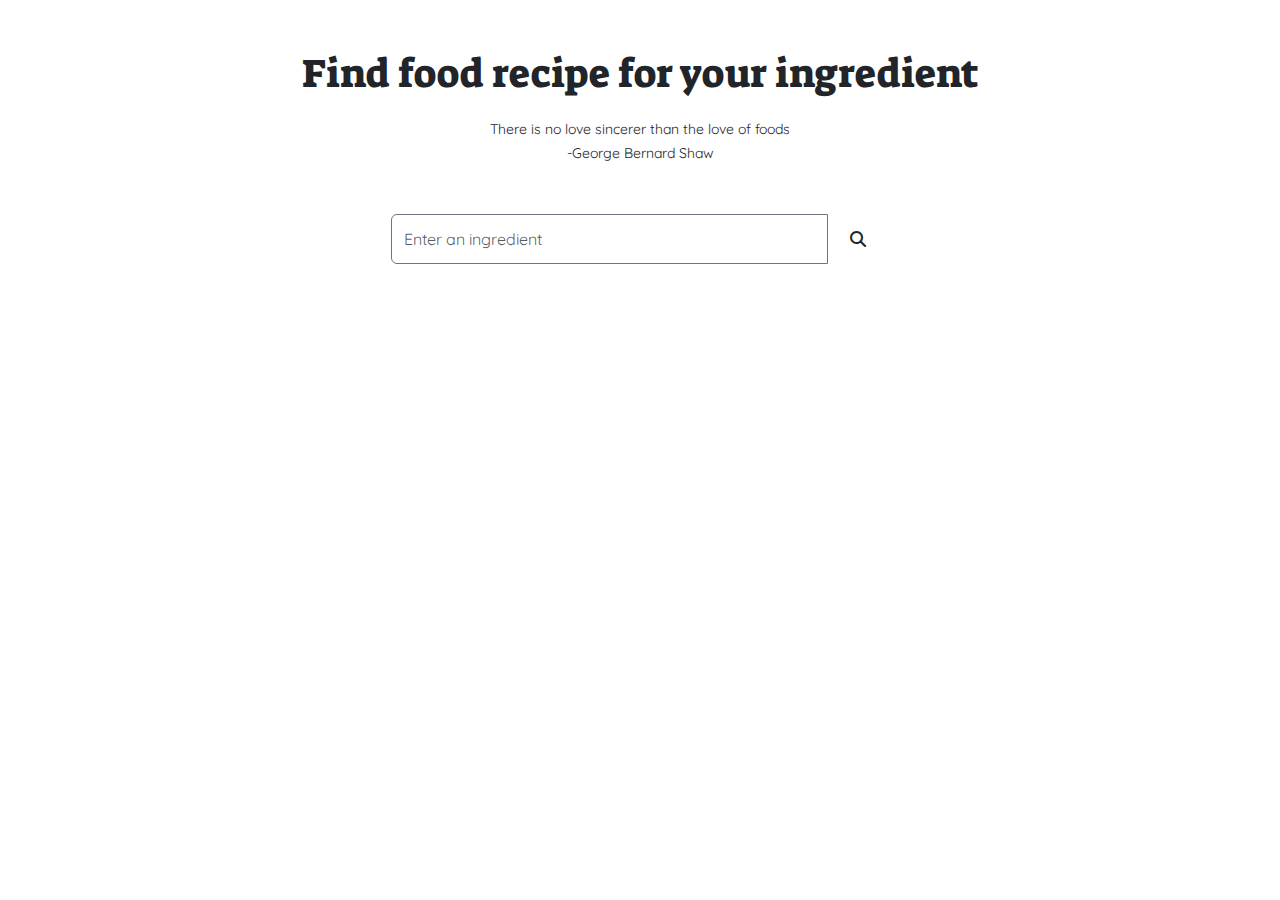
<file: Recipe finder/index.html>
<!DOCTYPE html>
<html lang="en">
  <head>
    <meta charset="UTF-8" />
    <meta http-equiv="X-UA-Compatible" content="IE=edge" />
    <meta name="viewport" content="width=device-width, initial-scale=1.0" />
    <title>food recipe</title>
    <!-- Bootstrap link -->
    <link
      href="https://cdn.jsdelivr.net/npm/bootstrap@5.0.0/dist/css/bootstrap.min.css"
      rel="stylesheet"
    />
    <script src="https://cdn.jsdelivr.net/npm/@popperjs/core@2.9.2/dist/umd/popper.min.js"></script>
    <script
      src="https://cdn.jsdelivr.net/npm/bootstrap@5.0.1/dist/js/bootstrap.min.js"
      integrity="sha384-Atwg2Pkwv9vp0ygtn1JAojH0nYbwNJLPhwyoVbhoPwBhjQPR5VtM2+xf0Uwh9KtT"
      crossorigin="anonymous"
    ></script>
    <!-- google-font -->
    <link rel="preconnect" href="https://fonts.googleapis.com" />
    <link rel="preconnect" href="https://fonts.gstatic.com" crossorigin />
    <link
      href="https://fonts.googleapis.com/css2?family=Quicksand&family=Suez+One&display=swap"
      rel="stylesheet"
    />
    <!-- font-awesome -->
    <link
      rel="stylesheet"
      href="https://cdnjs.cloudflare.com/ajax/libs/font-awesome/6.1.1/css/all.min.css"
    />
    <!-- External css -->
    <link rel="stylesheet" href="style.css" />
  </head>
  <body>
    <div class="container">
      <header>
        <h1>Find food recipe for your ingredient</h1>
        <small>There is no love sincerer than the love of foods</small><br />
        <small>-George Bernard Shaw</small>
      </header>
      <section id="form">
        <form action="">
          <div class="form-group mb-4 w-50">
            <div class="input-group">
              <input
                type="search"
                id="search"
                placeholder="Enter an ingredient"
                aria-describedby="button-addon"
                class="form-control border-secondary"
              />
              <div class="input-group-append p-0">
                <button id="button-addon4" type="button" class="btn">
                  <i class="fa fa-search"></i>
                </button>
              </div>
            </div>
          </div>
        </form>
      </section>
      <section id="main">
        <div class="result">
          <!-- <h1>Your Search Results:</h1> -->
          <div class="container-fluid">
            <div class="row viewer"></div>
          </div>
        </div>
      </section>
      <section>
        <div class="container mealDetails hidden"></div>
      </section>
    </div>
    <script src="script.js"></script>
  </body>
</html>
</file>
<file: Recipe finder/style.css>
* {
  padding: 10px;
}
body {
  font-family: "Quicksand", sans-serif;
  background-image: url("https://img.freepik.com/free-photo/top-view-frame-with-spices-bowls_23-2148596781.jpg?t=st=1658548841~exp=1658549441~hmac=66e43904447d620e25894ec8976764620d31c9d8bb270cb2f5a31da2514e7aae&w=1060");
  background-repeat: no-repeat;
  background-attachment: fixed;
  background-size: cover;
}
h1 {
  font-family: "Suez One", serif;
}
.container {
  text-align: center;
}
.form-group {
  text-align: center;
  margin: auto;
}
/* .fa {
  color: black;
} */
.card {
  text-align: center;
  margin: auto;
}

.mealDetails {
  background: #e7f6f2;
  margin: 2rem;
  position: fixed;
  top: 50%;
  left: 50%;
  transform: translate(-50%, -50%);
  -webkit-transform: translate(-50%, -50%);
  -moz-transform: translate(-50%, -50%);
  -ms-transform: translate(-50%, -50%);
  -o-transform: translate(-50%, -50%);
  color: #100f0f;
  border-radius: 1rem;
  -webkit-border-radius: 1rem;
  -moz-border-radius: 1rem;
  -ms-border-radius: 1rem;
  -o-border-radius: 1rem;
  width: 90%;
  height: 90%;
  overflow-y: scroll;
  /* visibility: hidden; */
  /* display: none; */
  padding: 2rem 0;
}

.recipeClose {
  position: absolute;
  right: 2rem;
  top: 2rem;
  font-size: 1.8rem;
  border: none;
  border-radius: 50%;
  -webkit-border-radius: 50%;
  -moz-border-radius: 50%;
  -ms-border-radius: 50%;
  -o-border-radius: 50%;
  display: flex;
  align-items: center;
  justify-content: center;
}

.recipeImg {
  width: 150px;
  height: 150px;
  margin: 0 auto;
  display: block;
  border-radius: 5rem;
}

.recipeLink {
  margin: 1.4rem 0;
}

.recipeLink a {
  margin: 1.4rem 0;
  color: #100f0f;
  font-size: 1.2rem;
  font-weight: 700;
}

.showRecipe {
  background: #e7f6f2;
  margin: 2rem;
  position: fixed;
  top: 50%;
  left: 50%;
  transform: translate(-50%, -50%);
  -webkit-transform: translate(-50%, -50%);
  -moz-transform: translate(-50%, -50%);
  -ms-transform: translate(-50%, -50%);
  -o-transform: translate(-50%, -50%);
  color: #100f0f;
  border-radius: 1rem;
  -webkit-border-radius: 1rem;
  -moz-border-radius: 1rem;
  -ms-border-radius: 1rem;
  -o-border-radius: 1rem;
  width: 90%;
  height: 90%;
  overflow-y: scroll;
  /* visibility: visible; */
  /* display: block; */
  padding: 2rem 0;
}

.notfound {
  font-size: 1.8rem !important;
  font-family: "Suez One", serif;
  width: 100%;
}

.found {
  font-size: 1.8rem !important;
  font-family: "Suez One", serif;
  width: 100%;
}

.hidden {
  display: none;
}
</file>
